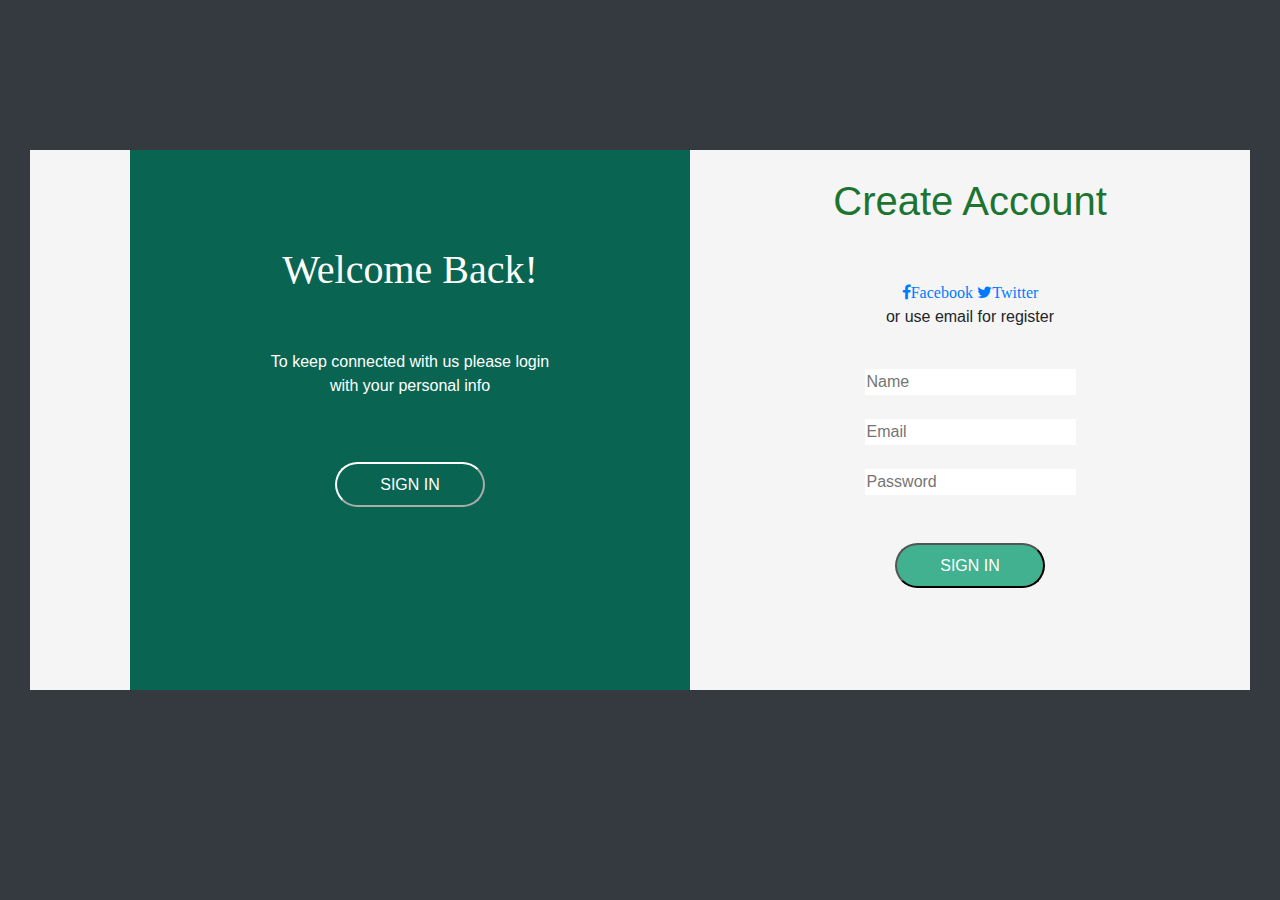
<file: questionthree/index.html>
<!DOCTYPE html>
<html lang="en">
<head>
    <meta charset="UTF-8">
    <title>Register</title>
    <!--    Js connection starts here-->
    <script src="assets/bootstrap/js/jquery-3.4.0.js"></script>
    <script src="assets/bootstrap/js/popper.min.js"></script>
    <script src="assets/bootstrap/js/bootstrap.js"></script>
    <!--    Js connection ends here-->
    <link rel="stylesheet" href="assets/bootstrap/css/bootstrap.css">
    <link rel="stylesheet" href="assets/bootstrap/css/custom.css">
    <link rel="stylesheet" href="https://cdnjs.cloudflare.com/ajax/libs/font-awesome/4.7.0/css/font-awesome.min.css">

</head>
<body class="bg-dark" style="align-content: center; margin-top: 150px; margin-left: 30px;
margin-right: 30px">

    <div class="g " style="background-color: whitesmoke; display: flex">
        <div class="divfirst_left text-center">
            <br>
            <br>
            <br>
            <br>
            <h1 style="color: white;font-family:'Yrsa SemiBold';">Welcome Back!</h1>
            <br>
            <br>
            <p style="color: white">To keep connected with us please login <br>
                with your personal info
            </p>
            <br>
            <br>
            <button class="text-uppercase bt" style="color: white">sign in</button>
        </div>
        <div class="divfirst_right text-center" >
            <h1 style="margin-top: 3vh"> <span class="bb">Create Account</span></h1>
            <br>
            <br>
            <!-- Add font awesome icons -->
            <a href="#" class="fa fa-facebook">Facebook</a>
            <a href="#" class="fa fa-twitter">Twitter</a>
            <br>
            <p>or use email for register</p>
            <br>
            <form action="">
                <input placeholder="Name" type="Text"> <br>
                <br>
                <input placeholder="Email" type="email"> <br>
                <br>
                <input placeholder="Password" type="password">
            </form>
            <br>
            <br>
            <button class="text-uppercase bn" style="color: white">sign in</button>
         </div>
    </div>


</body>
</html>
</file>
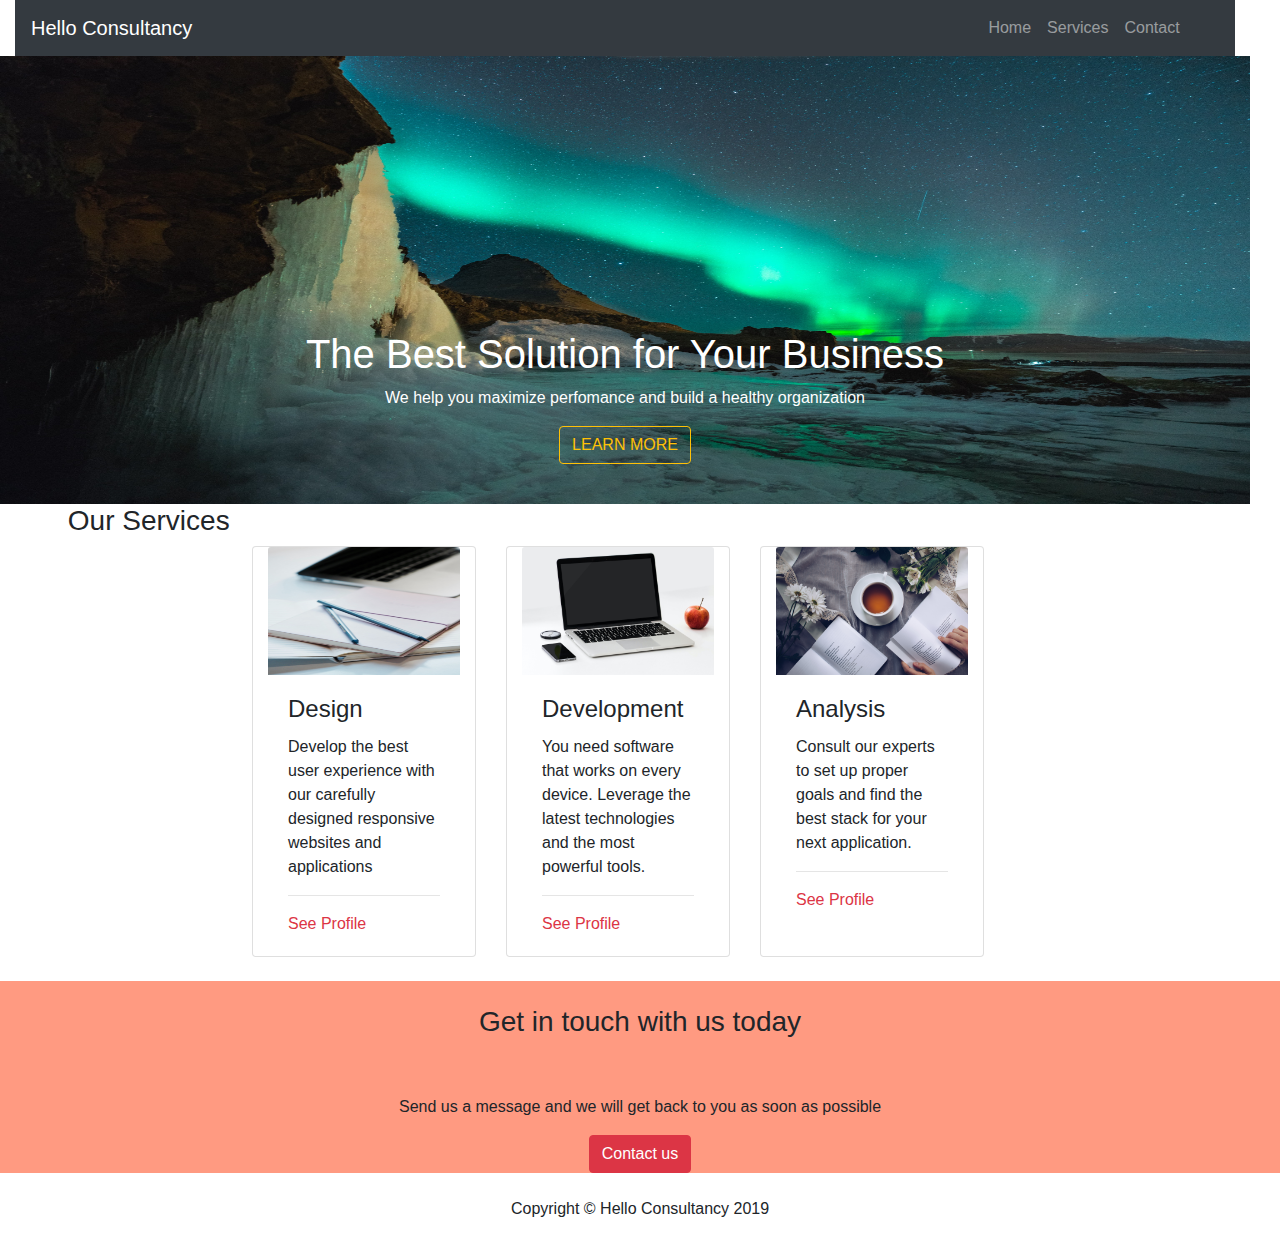
<file: questionTwo/index.html>
<!DOCTYPE html>
<html lang="en">
<head>
    <meta charset="UTF-8">
    <meta name="viewport" content="width=device-width, initial-scale=1">
    <title>Question Two</title>
    <!--    Js connection starts here-->
    <script src="assets/bootstrap/js/jquery-3.4.0.js"></script>
    <script src="assets/bootstrap/js/popper.min.js"></script>
    <script src="assets/bootstrap/js/bootstrap.js"></script>
    <!--    Js connection ends here-->
    <link rel="stylesheet" href="assets/bootstrap/css/bootstrap.css">

</head>
<body>
    <div class="container-fluid row">
    <!--Nav bar -->
    <div class="col-12 col-md-12 col-sm-12">
        <section>
            <nav class="navbar navbar-expand-md bg-dark navbar-dark">
                <!-- Brand -->
                <a class="navbar-brand" href="#">Hello Consultancy</a>

                <!-- Toggler/collapsibe Button -->
                <button class="navbar-toggler" type="button" data-toggle="collapse" data-target="#collapsibleNavbar">
                    <span class="navbar-toggler-icon"></span>
                </button>

                <!-- Navbar links -->
                <div style="margin-left: 65%" class="collapse navbar-collapse" id="collapsibleNavbar">
                    <ul class="navbar-nav">
                        <li class="nav-item">
                            <a class="nav-link" href="#">Home</a>
                        </li>
                        <li class="nav-item">
                            <a class="nav-link" href="#">Services</a>
                        </li>
                        <li class="nav-item">
                            <a class="nav-link" href="#">Contact</a>
                        </li>
                    </ul>
                </div>
            </nav>
        </section>
    </div>
    </div>
    <div class="carousel-inner row">
        <div class="carousel-item active col-12 ">
            <img style="width: 100%; height: 35vw" src="assets/images/logo.jpg" alt="logo image">
            <div class="carousel-caption">
                <!--        logo starts here-->
                <section class="home" id="home">
                    <div class="overlay">
                        <div class="home_skew_border">
                            <div class="container">
                                <div class="row">
                                    <div class="col-sm-12 ">
                                        <div class="main_home_slider text-center">
                                            <div class="single_home_slider">
                                                <div class="main_home wow fadeInUp" data-wow-duration="700ms">
                                                    <h1>The Best Solution for Your Business</h1>
                                                    <p>We help you maximize perfomance and build a healthy organization</p>
                                                    <div class="home_btn">
                                                        <a href="https://bootstrapthemes.co" class="btn btn-default btn-outline-warning x">LEARN
                                                            MORE
                                                        </a>
                                                    </div>
                                                </div>
                                            </div>
                                        </div>
                                    </div>
                                </div>
                            </div>
                        </div>
                    </div>
                </section>
                <!--        logo ends here-->
            </div>
        </div>
    </div>
<!--    about section starts here-->
 <div class="row text-center">
         <h3 class=" col-md-4 col-lg-3 col-xl-3 col-12 ">Our Services</h3>
 </div>
    <div class="row b" style="height: auto; width: 70% ;margin-left: 15%;margin-right: 15%">
     <div class="card col-md-4 col-lg-3 col-xl-3 col-12 " style="width:300px; margin-left: 60px">
         <img class="card-img-top" src="assets/images/pexels-jess-bailey-designs-730706.jpg" style="height: 10vw" alt="Card image">
         <div class="card-body">
             <h4 class="card-title">Design</h4>
             <p class="card-text">Develop the best user experience with our
             carefully designed responsive websites and applications</p>
             <hr>
             <a href="#" class="btn-outline-danger">See Profile</a>
         </div>
     </div>
     <div class="card col-md-4 col-lg-3 col-xl-3 col-12" style="width:300px; margin-left: 30px">
         <img class="card-img-top" src="assets/images/pexels-karsten-madsen-18105.jpg" alt="Card image">
         <div class="card-body">
             <h4 class="card-title">Development</h4>
             <p class="card-text">
                 You need software that works on every device. Leverage the latest technologies
                 and the most powerful tools.
             </p>
             <hr>
             <a href="#" class="btn-outline-danger">See Profile</a>
         </div>
     </div>
        <br>
     <div class="card col-md-4 col-lg-3 col-xl-3 col-12" style="width:300px; margin-left: 30px">
         <img class="card-img-top" src="assets/images/pexels-thought-catalog-904616.jpg" alt="Card image">
         <div class="card-body">
             <h4 class="card-title">Analysis</h4>
             <p class="card-text">Consult our experts to set up proper goals and find the
              best stack for your next application.</p>
             <hr>
             <a href="#" class="btn-outline-danger">See Profile</a>
         </div>
     </div>
        <br>
</div>
    <br>
    <!--about section ends here-->
<div class="text-center" style="background-color: #ff9a81">
    <br>
    <h3>Get in touch with us today</h3>
    <br>
    <br>
    <p>
        Send us a message and we will get back to
        you as soon as possible
    </p>
    <div class="home_btn">
        <a href="https://bootstrapthemes.co" class="btn btn-danger
         x">Contact us</a>
        <br>
    </div>
</div>
<!--    footer starts here -->
<div class="text-center">
    <br>
<p>Copyright &copy; Hello Consultancy 2019</p>
</div>
<!--footer ends here -->
</body>
</html>
</file>
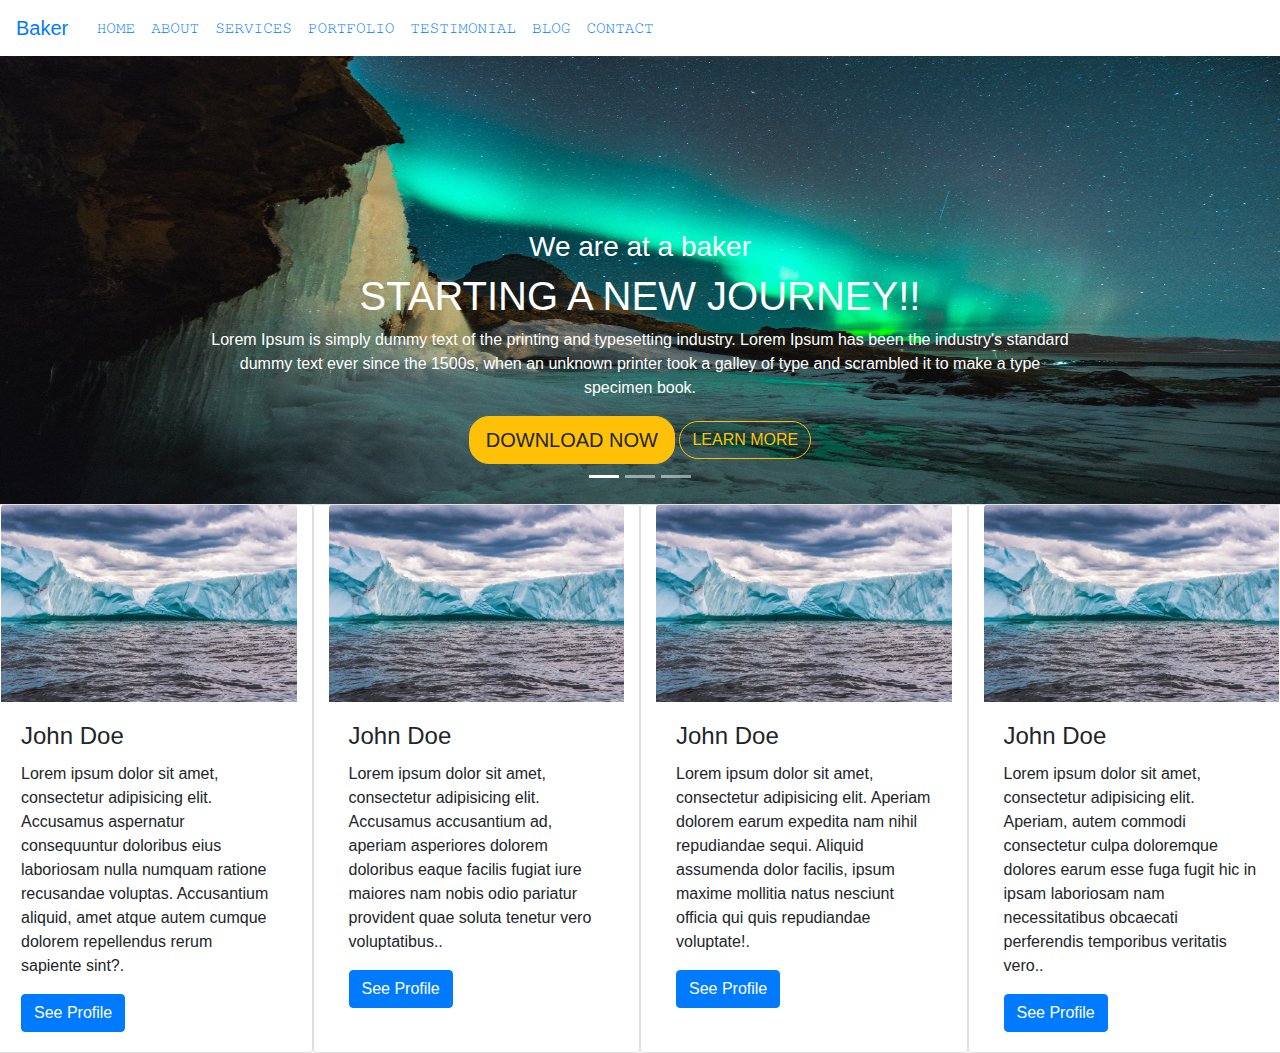
<file: redone_Q1/index.html>
<!DOCTYPE html>
<html lang="en">
<head>
    <meta charset="UTF-8">
    <meta name="viewport" content="width=device-width, initial-scale=1">
    <title>Home</title>
<!--    Js connection starts here-->
    <script src="assets/bootstrap/js/jquery-3.4.0.js"></script>
    <script src="assets/bootstrap/js/popper.min.js"></script>
    <script src="assets/bootstrap/js/bootstrap.js"></script>
<!--    Js connection ends here-->
    <link rel="stylesheet" href="assets/bootstrap/css/bootstrap.css">
    <style>
.t{
    font-family: FreeMono;
}
.x{
    border-radius: 20px;
    size: B5;
}
    </style>

</head>
<body>
    <div>
    <!--Navigation starts here-->
    <section>
        <nav class="navbar navbar-expand-md">
            <!-- Brand -->
            <a class="navbar-brand " href="#">Ba<spam>ker</spam></a>&nbsp;

            <!-- Toggler/collapsibe Button -->
            <button class="navbar-toggler" type="button" data-toggle="collapse" data-target="#collapsibleNavbar">
                <span class="navbar-toggler-icon"></span>
            </button>
            <br>

            <!-- Navbar links -->
            <div class="collapse navbar-collapse" id="collapsibleNavbar">
                <ul class="navbar-nav">
                    <li class="nav-item">
                        <a class="nav-link t" href="#">HOME</a>
                    </li>
                    <li class="nav-item">
                        <a class="nav-link t" href="#">ABOUT</a>
                    </li>
                    <li class="nav-item">
                        <a class="nav-link t" href="#">SERVICES</a>
                    </li>
                    <li class="nav-item">
                        <a class="nav-link t" href="#">PORTFOLIO</a>
                    </li>
                    <li class="nav-item">
                        <a class="nav-link t" href="#">TESTIMONIAL</a>
                    </li>
                    <li class="nav-item">
                        <a class="nav-link t" href="#">BLOG</a>
                    </li>
                    <li class="nav-item">
                        <a class="nav-link t" href="#">CONTACT</a>
                    </li>

                </ul>
            </div>
        </nav>
    </section>
<!--Navigation ends here-->

<!--        image logo starts here-->
<section>
    <div id="demo" class="carousel slide" data-ride="carousel">

        <!-- Indicators -->
        <ul class="carousel-indicators">
            <li data-target="#demo" data-slide-to="0" class="active"></li>
            <li data-target="#demo" data-slide-to="1"></li>
            <li data-target="#demo" data-slide-to="2"></li>
        </ul>

        <div class="carousel-inner">
            <div class="carousel-item active">
                <img style="width: 100%; height: 35vw" src="images/logo.jpg" alt="logo image">
                    <div class="carousel-caption">
                        <!--        logo starts here-->
                        <section class="home" id="home">
                            <div class="overlay">
                                <div class="home_skew_border">
                                    <div class="container">
                                        <div class="row">
                                            <div class="col-sm-12 ">
                                                <div class="main_home_slider text-center">
                                                    <div class="single_home_slider">
                                                        <div class="main_home wow fadeInUp" data-wow-duration="700ms">
                                                            <h3>We are at a baker</h3>
                                                            <h1>STARTING A NEW JOURNEY!!</h1>
                                                            <p>Lorem Ipsum is simply dummy text of the printing and typesetting
                                                                industry. Lorem Ipsum has been the industry's
                                                                standard dummy text ever since the 1500s, when an unknown printer took a
                                                                galley
                                                                of type and scrambled it to make a type specimen book.</p>
                                                            <div class="home_btn">
                                                                <a href="https://bootstrapthemes.co" class="btn btn-lg m_t_10 btn-warning x">DOWNLOAD NOW</a>
                                                                <a href="https://bootstrapthemes.co" class="btn btn-default btn-outline-warning x">LEARN
                                                                    MORE
                                                                </a>
                                                            </div>
                                                        </div>
                                                    </div>
                                                </div>
                                            </div>
                                        </div>
                                    </div>
                                </div>
                            </div>
                        </section>
                        <!--        logo ends here-->
                    </div>
            </div>

        </div>
    </div>
</section>
<!--        image logo ends here-->
    </div>
<div class="row d">

        <div class="card col-md-3" style="width:30%">
            <img class="card-img-top" src="images/card_img.jpg" alt="Card image">
            <div class="card-body">
                <h4 class="card-title">John Doe</h4>
                <p class="card-text">Lorem ipsum dolor sit amet, consectetur adipisicing elit. Accusamus
                    aspernatur consequuntur doloribus eius laboriosam nulla numquam ratione recusandae voluptas.
                    Accusantium aliquid, amet atque autem cumque dolorem repellendus rerum sapiente sint?.</p>
                <a href="#" class="btn btn-primary">See Profile</a>
            </div>
        </div>
        <div class="card col-md-3" style="width:30%">
            <img class="card-img-top" src="images/card_img.jpg" alt="Card image">
            <div class="card-body">
                <h4 class="card-title">John Doe</h4>
                <p class="card-text">Lorem ipsum dolor sit amet, consectetur adipisicing elit. Accusamus
                    accusantium ad, aperiam asperiores dolorem doloribus eaque facilis
                    fugiat iure maiores nam nobis odio pariatur provident quae soluta tenetur vero voluptatibus..</p>
                <a href="#" class="btn btn-primary">See Profile</a>
            </div>
        </div>
        <div class="card col-md-3" style="width:30%">
            <img class="card-img-top" src="images/card_img.jpg" alt="Card image">
            <div class="card-body">
                <h4 class="card-title">John Doe</h4>
                <p class="card-text">Lorem ipsum dolor sit amet, consectetur adipisicing elit. Aperiam dolorem
                    earum expedita nam nihil repudiandae sequi. Aliquid assumenda
                    dolor facilis, ipsum maxime mollitia natus nesciunt officia qui quis repudiandae voluptate!.</p>
                <a href="#" class="btn btn-primary">See Profile</a>
            </div>
        </div>
        <div class="card col-md-3" style="width:30%">
            <img class="card-img-top" src="images/card_img.jpg" alt="Card image">
            <div class="card-body">
                <h4 class="card-title">John Doe</h4>
                <p class="card-text">Lorem ipsum dolor sit amet, consectetur adipisicing elit. Aperiam, autem
                    commodi consectetur culpa doloremque dolores earum esse fuga fugit
                    hic in ipsam laboriosam nam necessitatibus obcaecati perferendis temporibus veritatis vero..</p>
                <a href="#" class="btn btn-primary">See Profile</a>
            </div>
        </div>

</div>

</body>
</html>
</file>
<file: questionthree/assets/bootstrap/css/custom.css>
.divfirst_left{
    margin-left: 100px;
    background-color: #096552;
    height: 60vh;
    width: 50%;
}
.bt{
    height: 45px;
    border-radius: 30px;
    width: 150px;
    background-color: unset;
    border-color: white;
}
.divfirst_right{
    width: 50%;
}
input{
    background-color: rgb(255, 255, 255);
    border: none;
    color: #5a6268;
}
.bn{
    background-color: #42b18f;
    height: 45px;
    border-radius: 30px;
    width: 150px;
    color: #1b1e21;
}
.bb{
    color: #1c7430;
}
</file>
